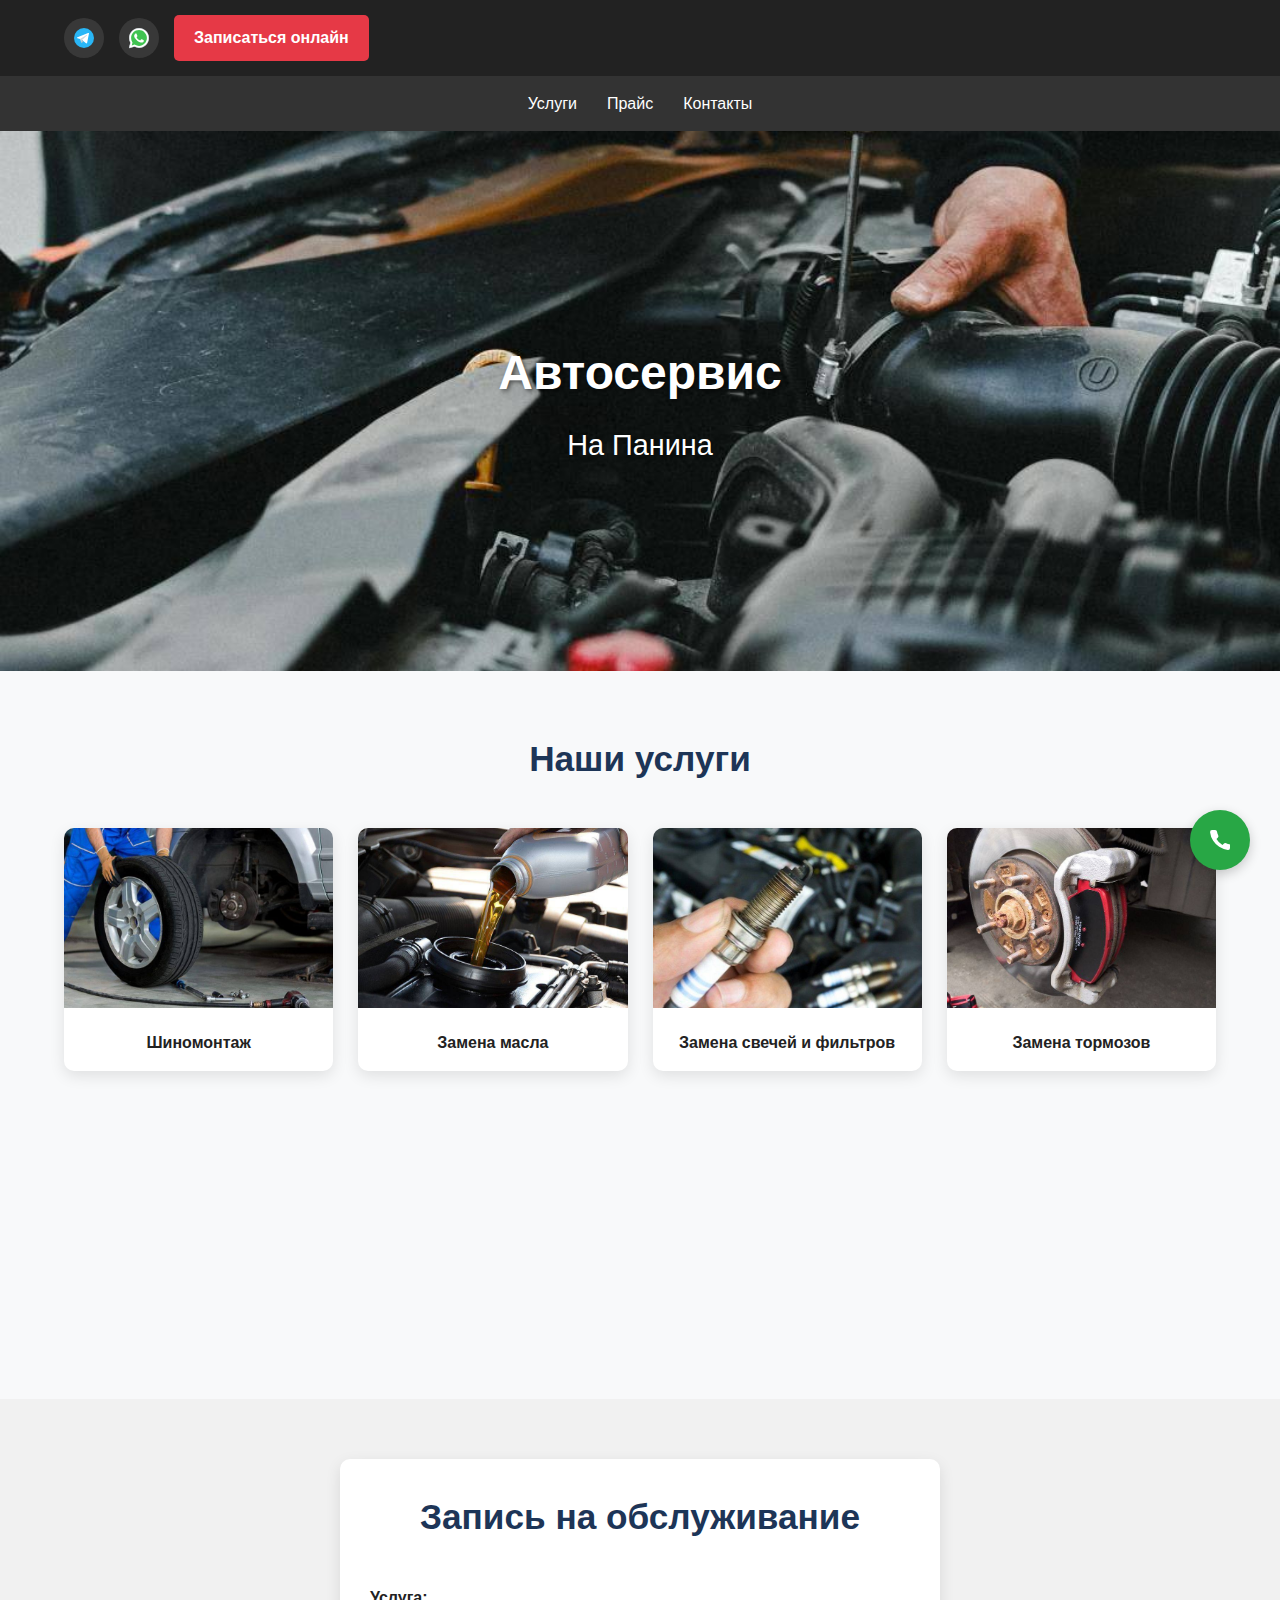
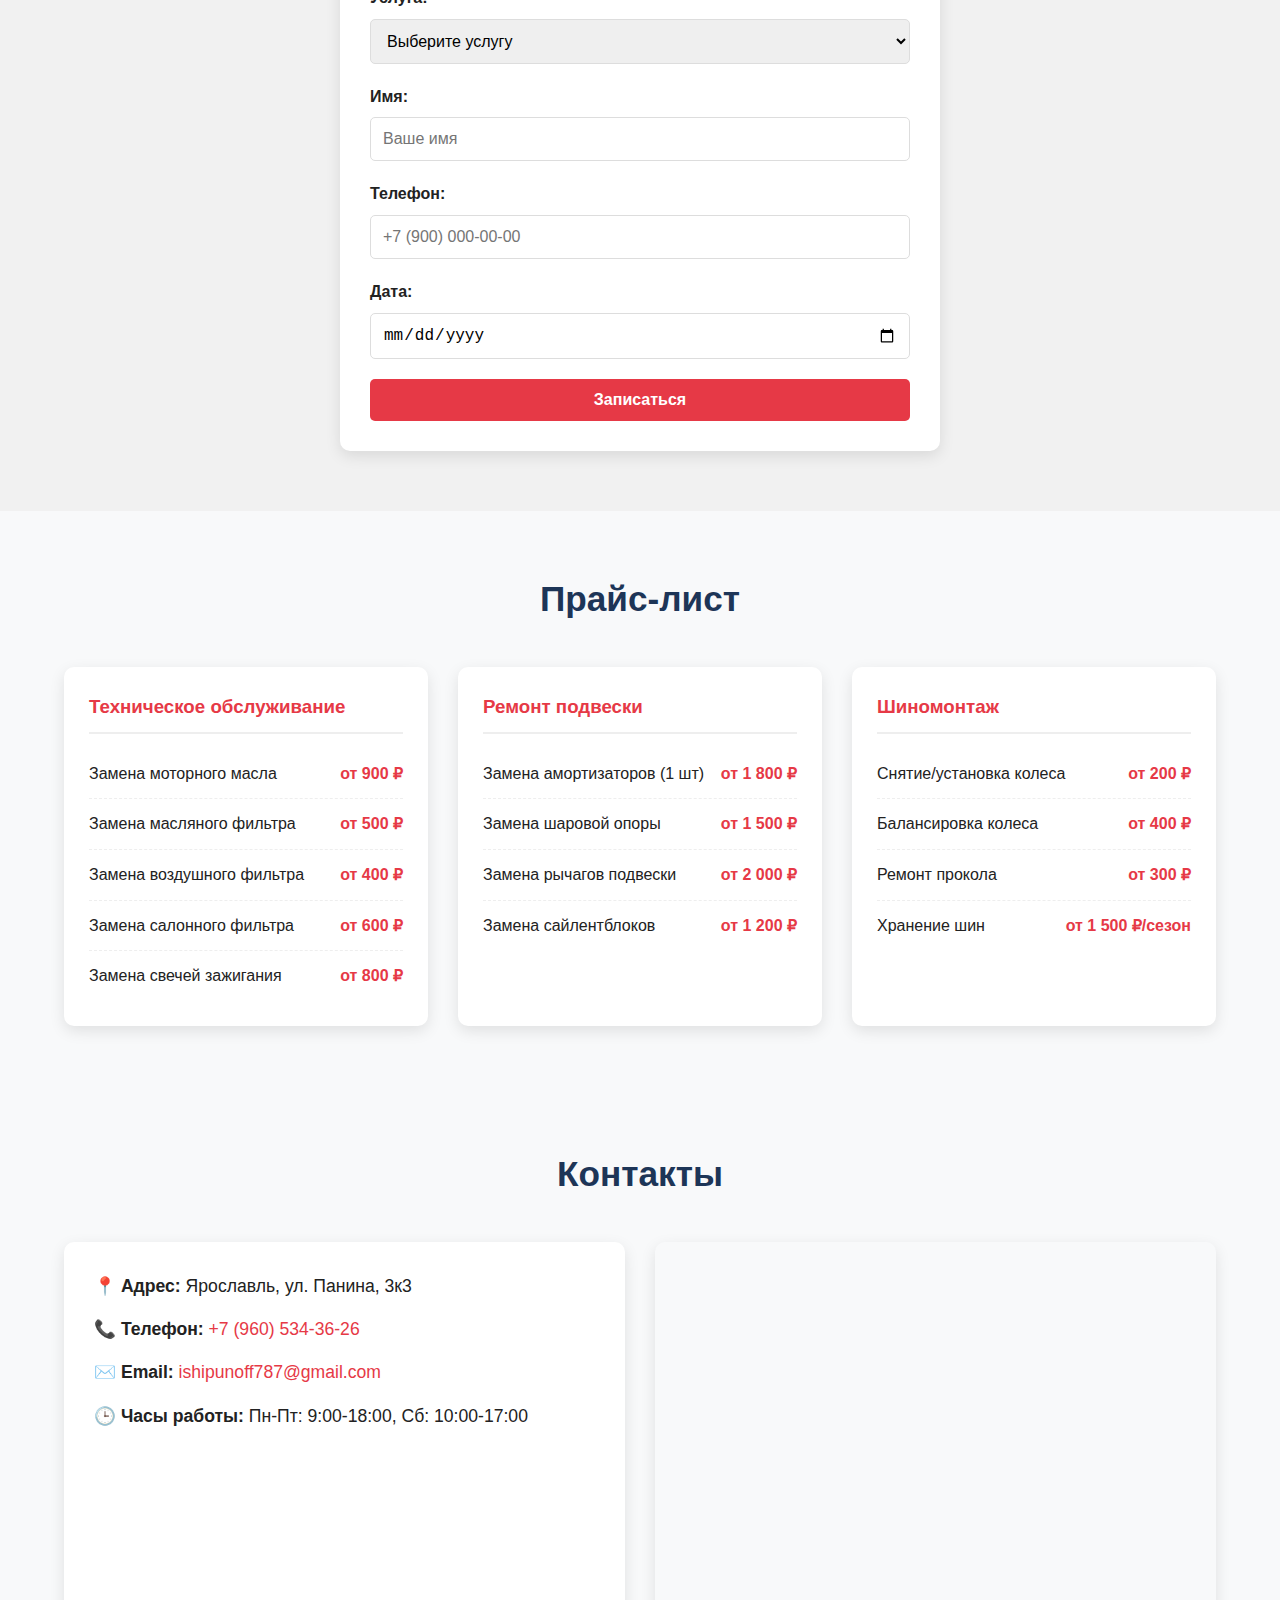
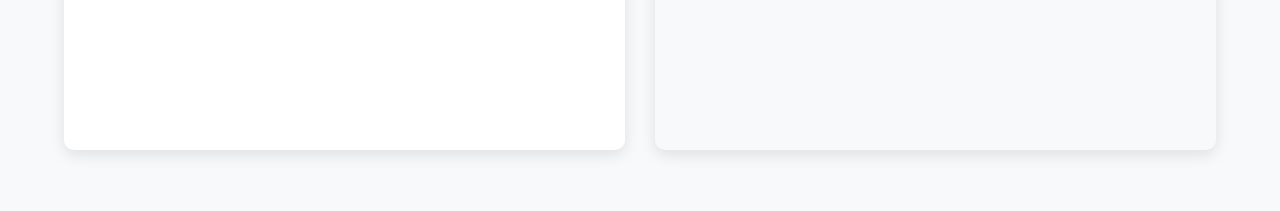
<file: index.html>
<!DOCTYPE html>
<html lang="ru" itemscope itemtype="http://schema.org/AutoRepair">
<head>
  <meta charset="UTF-8" />
  <meta name="viewport" content="width=device-width, initial-scale=1.0" />
  
  <!-- SEO -->
  <title>🚗 Автосервис на Панина в Ярославле | Ремонт, диагностика, шиномонтаж | 8 (960) 534-36-26</title>
  <meta name="description" content="✅ Профессиональный автосервис в Ярославле. Шиномонтаж, диагностика, замена масла, свечей, фильтров и тормозов. Качественный ремонт подвески и замена рычагов. Работаем с 2010 года.">
  <meta name="keywords" content="автосервис Ярославль, ремонт авто, шиномонтаж, диагностика, замена масла, замена свечей, замена фильтров, замена рычагов, подвеска, тормоза, Панина">
  <link rel="canonical" href="https://www.serviceauto76.ru/" />

  <!-- Open Graph -->
  <meta property="og:type" content="website" />
  <meta property="og:title" content="🚗 Автосервис на Панина | Ремонт авто в Ярославле" />
  <meta property="og:description" content="Качественный ремонт автомобилей. Шиномонтаж, диагностика, замена жидкостей, свечей, фильтров и тормозов. Ярославль, ул. Панина, 3к3." />
  <meta property="og:url" content="https://www.serviceauto76.ru/" />
  <meta property="og:image" content="https://www.serviceauto76.ru/images/garage-hero.jpg" />
  <meta property="og:locale" content="ru_RU" />

  <!-- Favicon -->
  <link rel="icon" href="https://www.serviceauto76.ru/favicon.PNG" type="PNG" />
  <link rel="apple-touch-icon" href="https://www.serviceauto76.ru/favicon.PNG" />

  <!-- Schema.org -->
  <script type="application/ld+json">
  {
    "@context": "https://schema.org",
    "@type": "AutoRepair",
    "name": "Автосервис на Панина",
    "description": "Профессиональный ремонт автомобилей: шиномонтаж, диагностика, замена масла, свечей, фильтров, тормозов, подвески.",
    "address": {
      "@type": "PostalAddress",
      "streetAddress": "ул. Панина, 3к3",
      "addressLocality": "Ярославль",
      "addressRegion": "Ярославская область",
      "postalCode": "150000"
    },
    "geo": {
      "@type": "GeoCoordinates",
      "latitude": "57.626569",
      "longitude": "39.847795"
    },
    "telephone": "+79605343626",
    "email": "ishipunoff787@gmail.com",
    "openingHours": "Mo-Fr 09:00-18:00, Sa 10:00-15:00",
    "image": "https://www.serviceauto76.ru/images/garage-hero.jpg",
    "url":"https://www.serviceauto76.ru/",
    "priceRange": "$$"
  }
  </script>

  <link rel="stylesheet" href="styles.css" />
</head>
<body>
  <header>
    <div class="top-bar">
      <div class="social-icons">
        <a href="https://t.me/servispanina" target="_blank" class="social-btn" aria-label="Telegram">
          <img src="telegram.svg" alt="Telegram" width="24" height="24" />
        </a>
        <a href="https://wa.me/79605343626" target="_blank" class="social-btn" aria-label="WhatsApp">
          <img src="whatsapp.svg" alt="WhatsApp" width="24" height="24" />
        </a>
        <a href="#booking" class="btn-book">Записаться онлайн</a>
      </div>
      <button class="menu-toggle" id="menuToggle" aria-label="Меню">
        <span class="menu-line"></span>
        <span class="menu-line"></span>
        <span class="menu-line"></span>
      </button>
    </div>
    <nav class="main-nav" id="mainNav">
      <a href="#services" class="nav-link">Услуги</a>
      <a href="#prices" class="nav-link">Прайс</a>
      <a href="#contacts" class="nav-link">Контакты</a>
    </nav>
  </header>

  <main>
    <section class="hero">
      <div class="hero-image">
        <img src="garage.jpg" alt="Автосервис на Панина в Ярославле" loading="lazy">
        <div class="hero-content">
          <h1>Автосервис</h1>
          <p class="hero-subtitle">На Панина</p>
        </div>
      </div>
    </section>

    <section id="services" class="section">
      <h2 itemprop="name">Наши услуги</h2>
      <div class="services-grid">
        <!-- Генерируется через JS -->
      </div>
    </section>

    <section id="booking" class="section booking-section">
      <div class="booking-container">
        <h2>Запись на обслуживание</h2>
        <form class="booking-form" id="bookingForm">
          <div class="form-group">
            <label for="service">Услуга:</label>
            <select id="service" required>
              <option value="" disabled selected>Выберите услугу</option>
              <!-- Заполняется через JS -->
            </select>
          </div>
          <div class="form-group">
            <label for="name">Имя:</label>
            <input type="text" id="name" required placeholder="Ваше имя">
          </div>
          <div class="form-group">
            <label for="phone">Телефон:</label>
            <input type="tel" id="phone" required placeholder="+7 (900) 000-00-00 ">
          </div>
          <div class="form-group">
            <label for="date">Дата:</label>
            <input type="date" id="date" required>
          </div>
          <button type="submit" class="btn-submit">Записаться</button>
        </form>
      </div>
    </section>

    <section id="prices" class="section">
      <h2>Прайс-лист</h2>
      <div class="prices-container">
        <!-- Генерируется через JS -->
      </div>
    </section>

    <section id="contacts" class="section">
      <h2>Контакты</h2>
      <div class="contacts-container">
        <div class="contact-info">
          <p>📍 <strong>Адрес:</strong> Ярославль, ул. Панина, 3к3</p>
          <p>📞 <strong>Телефон:</strong> <a href="tel:+79605343626">+7 (960) 534-36-26</a></p>
          <p>✉️ <strong>Email:</strong> <a href="mailto:ishipunoff787@gmail.com">ishipunoff787@gmail.com</a></p>
          <p>🕒 <strong>Часы работы:</strong> Пн-Пт: 9:00-18:00, Сб: 10:00-17:00</p>
        </div>
        <div class="map-container">
          <iframe 
            src="https://yandex.ru/map-widget/v1/?um=constructor%3A6410ffaa3e51e317a84e2ae40332782d46267a0b72130ff16c8bafde0e183b2c&amp;source=constructor"
            width="100%" 
            height="500" 
            frameborder="0"
            aria-label="Карта: Автосервис на Панина, Ярославль"
            loading="lazy">
          </iframe>
        </div>
      </div>
    </section>
  </main>

  <a href="tel:+79605343626" class="call-button" aria-label="Позвонить">
    <svg xmlns="http://www.w3.org/2000/svg" width="24" height="24" fill="#fff" viewBox="0 0 24 24">
      <path d="M22 16.92v3a2 2 0 0 1-2.18 2 19.8 19.8 0 0 1-8.63-3.07 19.5 19.5 0 0 1-6-6A19.8 19.8 0 0 1 2.08 4.18 2 2 0 0 1 4.06 2h3a2 2 0 0 1 2 1.72c.14 1.21.52 2.39 1.13 3.47a2 2 0 0 1-.45 2.45l-1.27 1.27a16.06 16.06 0 0 0 6 6l1.27-1.27a2 2 0 0 1 2.45-.45 11.36 11.36 0 0 0 3.47 1.13A2 2 0 0 1 22 16.92z"/>
    </svg>
  </a>

  <script src="script.js"></script>
</body>
</html>
</file>
<file: styles.css>
/* Базовые стили */
:root {
  --primary: #e63946;
  --secondary: #1d3557;
  --light: #f1faee;
  --dark: #222;
  --gray: #6c757d;
}

* {
  box-sizing: border-box;
  margin: 0;
  padding: 0;
}

body {
  font-family: 'Roboto', sans-serif;
  line-height: 1.6;
  color: var(--dark);
  background-color: #f8f9fa;
}

/* Шапка */
.top-bar {
  display: flex;
  justify-content: space-between;
  align-items: center;
  padding: 15px 5%;
  background: var(--dark);
  position: sticky;
  top: 0;
  z-index: 1000;
}

.social-icons {
  display: flex;
  align-items: center;
  gap: 15px;
}

.social-btn {
  display: flex;
  align-items: center;
  justify-content: center;
  width: 40px;
  height: 40px;
  border-radius: 50%;
  background: rgba(255,255,255,0.1);
  transition: all 0.3s;
}

.social-btn:hover {
  background: rgba(255,255,255,0.2);
  transform: translateY(-2px);
}

.social-btn img {
  width: 24px;
  height: 24px;
}

.btn-book {
  background: var(--primary);
  color: white;
  padding: 10px 20px;
  border-radius: 5px;
  text-decoration: none;
  font-weight: 600;
  transition: all 0.3s;
  white-space: nowrap;
}

.btn-book:hover {
  background: #c1121f;
  transform: translateY(-2px);
}

/* Бургер-меню */
.menu-toggle {
  display: none;
  flex-direction: column;
  justify-content: space-between;
  width: 30px;
  height: 24px;
  background: transparent;
  border: none;
  cursor: pointer;
  padding: 0;
  z-index: 1001;
}

.menu-line {
  display: block;
  width: 100%;
  height: 3px;
  background: white;
  transition: all 0.3s;
}

.menu-toggle.active .menu-line:nth-child(1) {
  transform: translateY(8px) rotate(45deg);
}

.menu-toggle.active .menu-line:nth-child(2) {
  opacity: 0;
}

.menu-toggle.active .menu-line:nth-child(3) {
  transform: translateY(-8px) rotate(-45deg);
}

/* Навигация */
.main-nav {
  display: flex;
  justify-content: center;
  background: #333;
  padding: 15px;
  transition: all 0.3s;
}

.main-nav a {
  color: white;
  text-decoration: none;
  margin: 0 15px;
  font-weight: 500;
  transition: color 0.3s;
}

.main-nav a:hover {
  color: var(--primary);
}

/* Герой-секция */
.hero {
  position: relative;
  height: 60vh;
  max-height: 600px;
}

.hero-image {
  position: relative;
  width: 100%;
  height: 100%;
}

.hero-image img {
  width: 100%;
  height: 100%;
  object-fit: cover;
}

.hero-content {
  position: absolute;
  top: 50%;
  left: 50%;
  transform: translate(-50%, -50%);
  text-align: center;
  color: white;
  width: 100%;
  padding: 0 20px;
  text-shadow: 2px 2px 4px rgba(0,0,0,0.5);
}

.hero h1 {
  font-size: 3rem;
  margin-bottom: 10px;
}

.hero-subtitle {
  font-size: 1.8rem;
}

/* Секции */
.section {
  padding: 60px 5%;
}

.section h2 {
  text-align: center;
  font-size: 2.2rem;
  margin-bottom: 40px;
  color: var(--secondary);
}

/* Услуги */
.services-grid {
  display: grid;
  grid-template-columns: repeat(auto-fill, minmax(250px, 1fr));
  gap: 25px;
  max-width: 1200px;
  margin: 0 auto;
}

.service-item {
  background: white;
  border-radius: 10px;
  overflow: hidden;
  box-shadow: 0 5px 15px rgba(0,0,0,0.1);
  transition: transform 0.3s;
  opacity: 0;
  transform: translateY(20px);
}

.service-item.visible {
  opacity: 1;
  transform: translateY(0);
}

.service-item:hover {
  transform: translateY(-5px);
}

.service-item img {
  width: 100%;
  height: 180px;
  object-fit: cover;
}

.service-item p {
  padding: 15px;
  text-align: center;
  margin: 0;
  font-weight: 600;
}

/* Форма записи */
.booking-section {
  background: #f1f1f1;
}

.booking-container {
  max-width: 600px;
  margin: 0 auto;
  background: white;
  padding: 30px;
  border-radius: 10px;
  box-shadow: 0 5px 15px rgba(0,0,0,0.1);
}

.booking-form {
  display: grid;
  gap: 20px;
}

.form-group {
  display: flex;
  flex-direction: column;
}

.form-group label {
  margin-bottom: 8px;
  font-weight: 600;
}

.form-group input,
.form-group select {
  padding: 12px;
  border: 1px solid #ddd;
  border-radius: 5px;
  font-size: 16px;
}

.btn-submit {
  background: var(--primary);
  color: white;
  border: none;
  padding: 12px;
  border-radius: 5px;
  font-size: 16px;
  font-weight: 600;
  cursor: pointer;
  transition: all 0.3s;
}

.btn-submit:hover {
  background: #c1121f;
}

/* Прайс */
.prices-container {
  display: grid;
  grid-template-columns: repeat(auto-fit, minmax(300px, 1fr));
  gap: 30px;
  max-width: 1200px;
  margin: 0 auto;
}

.price-category {
  background: white;
  border-radius: 10px;
  padding: 25px;
  box-shadow: 0 5px 15px rgba(0,0,0,0.1);
}

.price-category h3 {
  color: var(--primary);
  border-bottom: 2px solid #eee;
  padding-bottom: 10px;
  margin-bottom: 15px;
}

.price-list {
  list-style: none;
  padding: 0;
}

.price-list li {
  display: flex;
  justify-content: space-between;
  padding: 12px 0;
  border-bottom: 1px dashed #eee;
}

.price-list li:last-child {
  border-bottom: none;
}

.service-name {
  color: var(--dark);
}

.service-price {
  font-weight: 600;
  color: var(--primary);
}

/* Контакты */
.contacts-container {
  display: grid;
  grid-template-columns: 1fr 1fr;
  gap: 30px;
  max-width: 1200px;
  margin: 0 auto;
}

.contact-info {
  background: white;
  padding: 30px;
  border-radius: 10px;
  box-shadow: 0 5px 15px rgba(0,0,0,0.1);
}

.contact-info p {
  margin-bottom: 15px;
  font-size: 1.1rem;
}

.contact-info a {
  color: var(--primary);
  text-decoration: none;
}

.contact-info a:hover {
  text-decoration: underline;
}

/* Карта */
.map-container {
  border-radius: 10px;
  overflow: hidden;
  box-shadow: 0 5px 15px rgba(0,0,0,0.1);
  height: 100%;
}

/* Кнопка звонка */
.call-button {
  position: fixed;
  bottom: 30px;
  right: 30px;
  width: 60px;
  height: 60px;
  background: #28a745;
  border-radius: 50%;
  display: flex;
  align-items: center;
  justify-content: center;
  box-shadow: 0 4px 12px rgba(0,0,0,0.2);
  z-index: 999;
  transition: all 0.3s;
}

.call-button:hover {
  transform: scale(1.1);
  background: #218838;
}

/* Адаптивность */
@media (max-width: 992px) {
  .contacts-container {
    grid-template-columns: 1fr;
  }
}

@media (max-width: 768px) {
  .menu-toggle {
    display: flex;
  }
  
  .main-nav {
    position: fixed;
    top: 0;
    right: -100%;
    width: 80%;
    height: 100vh;
    flex-direction: column;
    justify-content: center;
    background: #222;
    padding: 20px;
    z-index: 999;
  }
  
  .main-nav.active {
    right: 0;
  }
  
  .hero h1 {
    font-size: 2.2rem;
  }
  
  .hero-subtitle {
    font-size: 1.5rem;
  }
  
  .section {
    padding: 40px 20px;
  }
}

@media (max-width: 576px) {
  .top-bar {
    padding: 10px;
  }
  
  .social-icons {
    gap: 10px;
  }
  
  .btn-book {
    padding: 8px 12px;
    font-size: 14px;
  }
  
  .services-grid {
    grid-template-columns: 1fr;
  }
  
  .call-button {
    width: 50px;
    height: 50px;
    bottom: 20px;
    right: 20px;
  }
}
</file>
